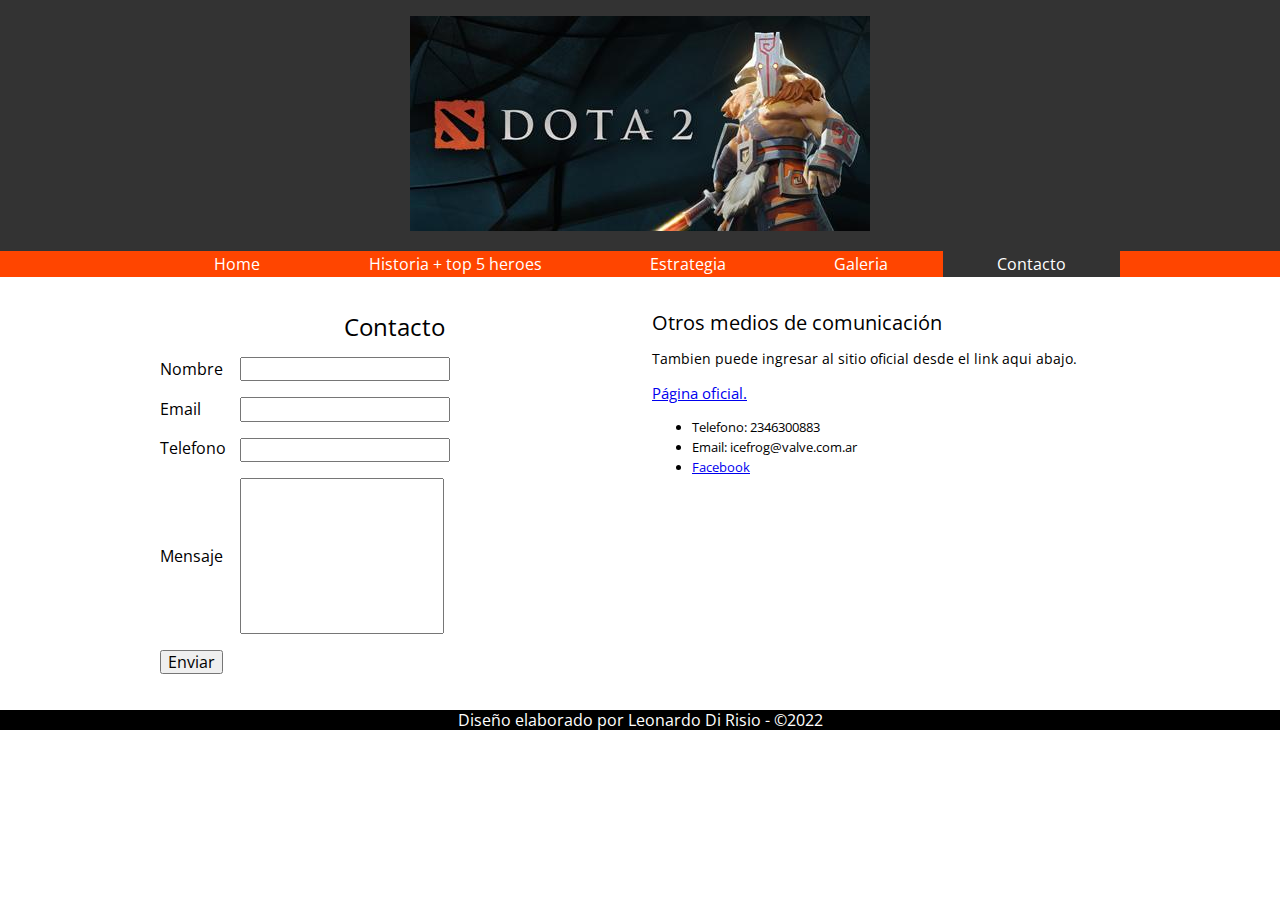
<file: contacto.html>
<!DOCTYPE html>
<html lang="en">

<head>
    <meta charset="UTF-8">
    <meta name="viewport" content="width=device-width, initial-scale=1.0">
    <title>Dota 2</title>
    <link rel="preconnect" href="https://fonts.googleapis.com">
    <link rel="preconnect" href="https://fonts.gstatic.com" crossorigin>
    <link href="https://fonts.googleapis.com/css2?family=Open+Sans:wght@300;400;700&display=swap" rel="stylesheet">
    <link href="css/normalize.css" rel="stylesheet">
    <link href="css/transportes.css" rel="stylesheet">

</head>

<body>
    <header>
        <div class="holder">
            <img src="img/LOGO.jpg" alt="Transportes X">
        </div>

    </header>
    <nav>
        <ul class="holder">
            <li><a href="index.html">Home</a></li>
            <li><a href="nosotros.html">Historia + top 5 heroes</a></li>
            <li><a href="servicios.html">Estrategia</a></li>
            <li><a href="galeria.html">Galeria</a></li>
            <li><a class="activo" href="contacto.html">Contacto</a></li>

        </ul>

    </nav>
    <main class="holder contacto">
        <div>
            <h2>Contacto</h2>
            <form action="" method="" class="formulario">
                <p> 
                   <label for="Nombre">Nombre</label>
                   <input type="text" name=""> 
                </p>
                <p>
                    <label for="email">Email</label>
                    <input type="text" name="">
                </p>
                <p>
                    <label for="Telefono">Telefono</label>
                    <input type="text" name="">
                </p>
                <p>
                    <label for="mensaje">Mensaje</label>
                    <textarea name=""></textarea>
                </p>
                <p>
                    <input type="submit" value="Enviar">
                </p>
            </form>
        </div>
        <div class="datos">
            <h2>Otros medios de comunicación</h2>
            <p>Tambien puede ingresar al sitio oficial desde el link aqui abajo.</p>
            <a class="home" href="https://www.dota2.com/home">Página oficial.</a>
            <ul>
                <li>Telefono: 2346300883</li>
                <li>Email: icefrog@valve.com.ar</li>
                <li><a href="https://www.facebook.com/gaming/dota2">Facebook</a></li>
            </ul>
            
        </div>
    </main>

    <footer>
        <p>Diseño elaborado por Leonardo Di Risio - &copy;2022</p>

    </footer>
</body>

</html
</file>
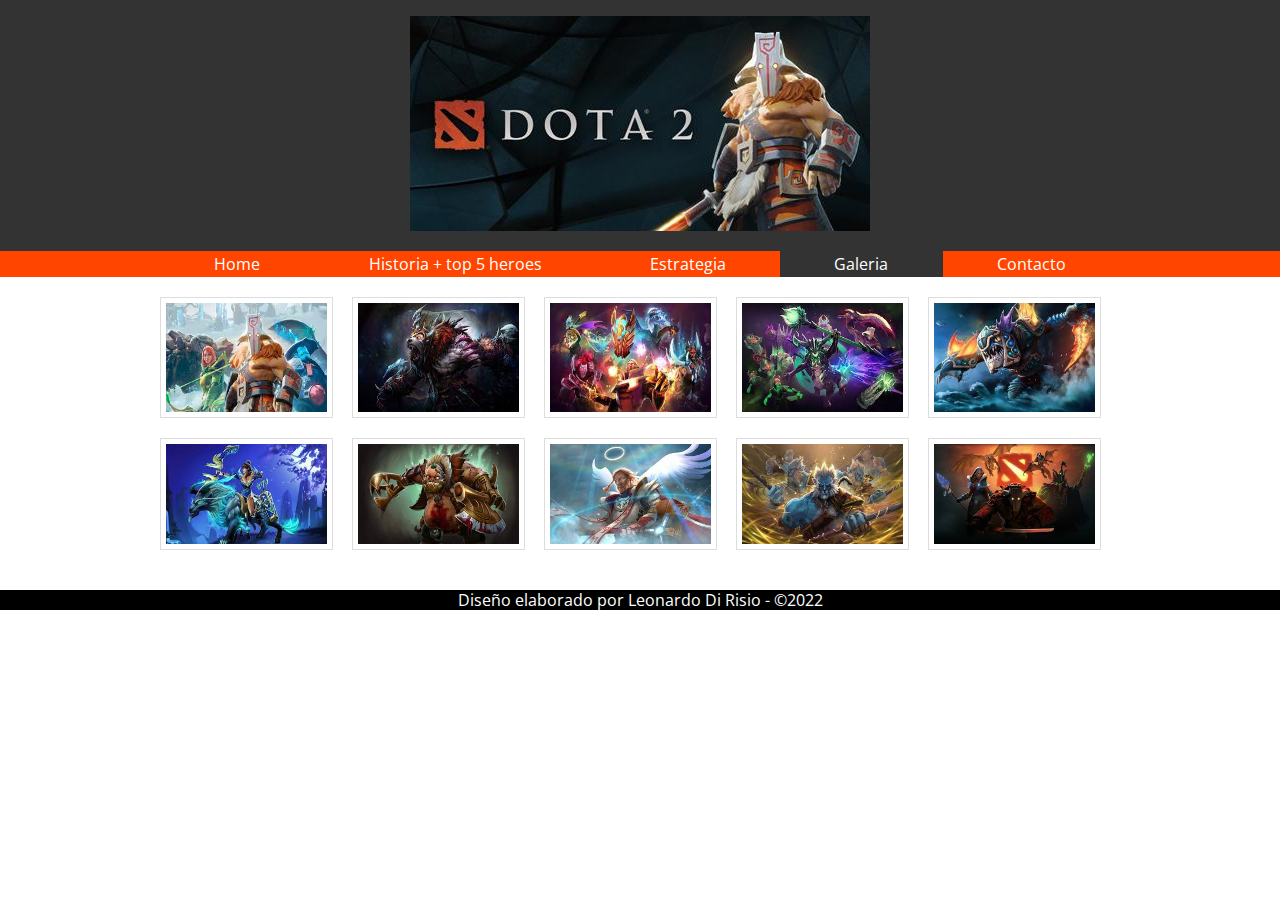
<file: galeria.html>
<!DOCTYPE html>
<html lang="en">
<head>
  <meta charset="UTF-8">
  <meta name="viewport" content="width=device-width, initial-scale=1.0">
  <title>Dota 2</title>
  <link rel="preconnect" href="https://fonts.googleapis.com">
  <link rel="preconnect" href="https://fonts.gstatic.com" crossorigin>
  <link href="https://fonts.googleapis.com/css2?family=Open+Sans:wght@300;400;700&display=swap" rel="stylesheet">
  <link href="css/normalize.css" rel="stylesheet">
  <link href="css/transportes.css" rel="stylesheet">
</head>
<body>
  <header>
    <div class="holder">
      <img src="img/LOGO.jpg" alt="Transportes X">
    </div>
  </header>
  <nav>
    <ul class="holder">
      <li><a href="index.html">Home</a></li>
      <li><a href="nosotros.html">Historia + top 5 heroes</a></li>
      <li><a href="servicios.html">Estrategia</a></li>
      <li><a class="activo" href="galeria.html">Galeria</a></li>
      <li><a href="contacto.html">Contacto</a></li>
    </ul>
  </nav>
  <main class="holder">
    <div class="galeria">
      <img src="img/galeria/uno.jpg" alt="uno" onclick="showModal('img/galeria/uno.jpg')">
      <img src="img/galeria/dos.jpg" alt="dos" onclick="showModal('img/galeria/dos.jpg')">
      <img src="img/galeria/tres.jpg" alt="tres" onclick="showModal('img/galeria/tres.jpg')">
      <img src="img/galeria/cuatro.jpg" alt="cuatro" onclick="showModal('img/galeria/cuatro.jpg')">
      <img src="img/galeria/cinco.jpg" alt="cinco" onclick="showModal('img/galeria/cinco.jpg')">
      <img src="img/galeria/seis.jpg" alt="seis" onclick="showModal('img/galeria/seis.jpg')">
      <img src="img/galeria/siete.jpg" alt="siete" onclick="showModal('img/galeria/siete.jpg')">
      <img src="img/galeria/ocho.jpg" alt="ocho" onclick="showModal('img/galeria/ocho.jpg')">
      <img src="img/galeria/nueve.jpg" alt="nueve" onclick="showModal('img/galeria/nueve.jpg')">
      <img src="img/galeria/diez.jpg" alt="diez" onclick="showModal('img/galeria/diez.jpg')">
    </div>
  </main>
  <footer>
    <p>Diseño elaborado por Leonardo Di Risio - &copy;2022</p>
  </footer>
  <script>
    function showModal(src) {
      const modal = document.createElement('div');
      modal.classList.add('modal');

      const modalImg = document.createElement('img');
      modalImg.src = src;
      modalImg.alt = 'Imagen de la "galeria"';

      modal.appendChild(modalImg);
  document.body.appendChild(modal);

  modal.addEventListener('click', () => {
    modal.remove();
  });
}
</file>
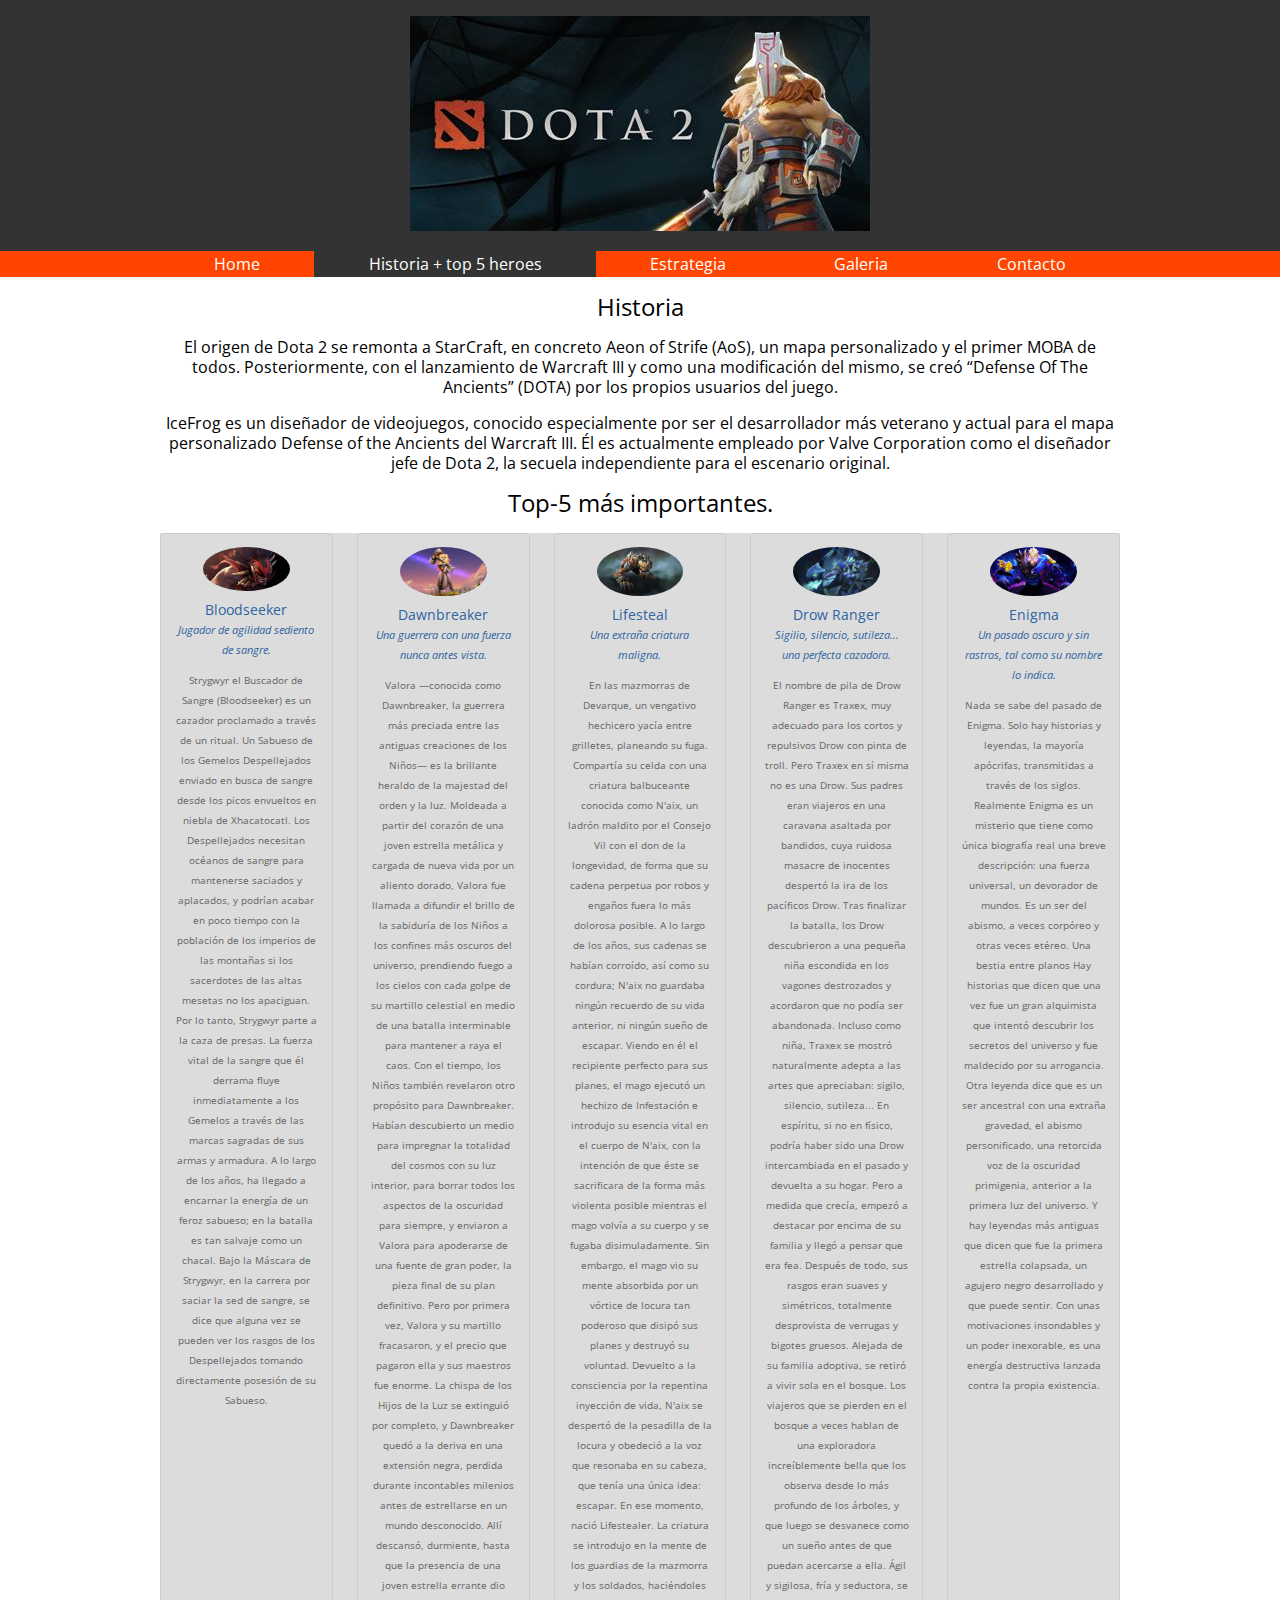
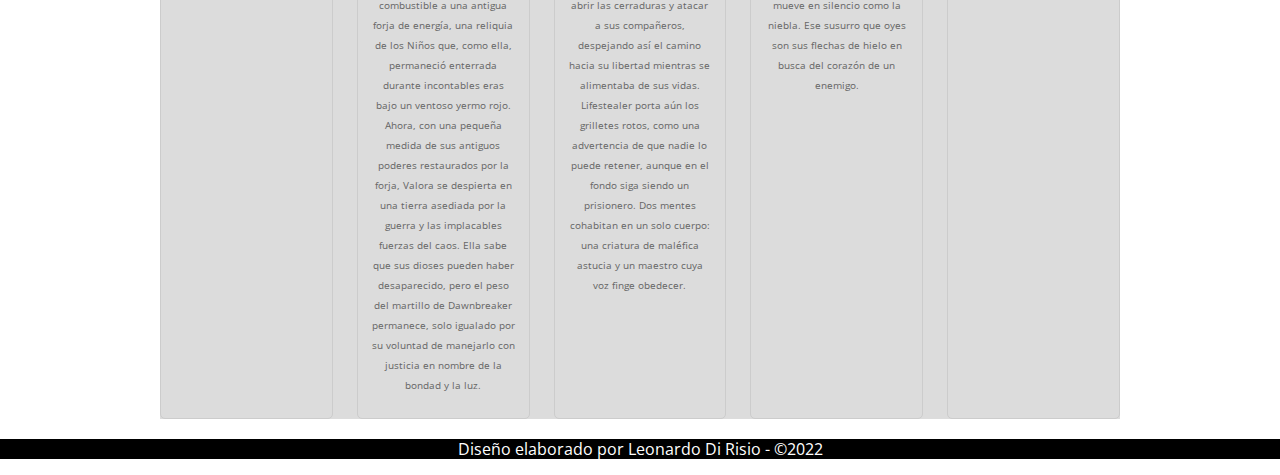
<file: nosotros.html>
<!DOCTYPE html>
<html lang="en">

<head>
    <meta charset="UTF-8">
    <meta name="viewport" content="width=device-width, initial-scale=1.0">
    <title>Dota 2</title>
    <link rel="preconnect" href="https://fonts.googleapis.com">
    <link rel="preconnect" href="https://fonts.gstatic.com" crossorigin>
    <link href="https://fonts.googleapis.com/css2?family=Open+Sans:wght@300;400;700&display=swap" rel="stylesheet">
    <link href="css/normalize.css" rel="stylesheet">
    <link href="css/transportes.css" rel="stylesheet">

</head>

<body>
    <header>
        <div class="holder">
            <img src="img/LOGO.jpg" alt="Transportes X">
        </div>

    </header>
    <nav>
        <ul class="holder">
            <li><a href="index.html">Home</a></li>
            <li><a class="activo" href="nosotros.html">Historia + top 5 heroes</a></li>
            <li><a href="servicios.html">Estrategia</a></li>
            <li><a href="galeria.html">Galeria</a></li>
            <li><a href="contacto.html">Contacto</a></li>

        </ul>

    </nav>
    <main class="holder">
        <div class="historia">
            <h2>Historia</h2>
            <p>El origen de Dota 2 se remonta a StarCraft, en concreto Aeon of Strife (AoS), un mapa personalizado y el
                primer MOBA de todos. Posteriormente, con el lanzamiento de Warcraft III y como una modificación del
                mismo, se creó “Defense Of The Ancients” (DOTA) por los propios usuarios del juego.</p>
            <p>IceFrog es un diseñador de videojuegos, conocido especialmente por ser el desarrollador más veterano y
                actual para el mapa personalizado Defense of the Ancients del Warcraft III. Él es actualmente empleado
                por Valve Corporation como el diseñador jefe de Dota 2, la secuela independiente para el escenario
                original.</p>
        </div>
        <div class="staff">
            <h2>Top-5 más importantes.</h2>
            <div class="personas">
                <div class="persona">
                    <img src="img/nosotros/blood.jpg" alt="blood">
                    <h5>Bloodseeker</h5>
                    <h6>Jugador de agilidad sediento de sangre.</h6>
                    <p>Strygwyr el Buscador de Sangre (Bloodseeker) es un cazador proclamado a través de un ritual. Un
                        Sabueso de los Gemelos Despellejados enviado en busca de sangre desde los picos envueltos en
                        niebla de Xhacatocatl. Los Despellejados necesitan océanos de sangre para mantenerse saciados y
                        aplacados, y podrían acabar en poco tiempo con la población de los imperios de las montañas si
                        los sacerdotes de las altas mesetas no los apaciguan. Por lo tanto, Strygwyr parte a la caza de
                        presas. La fuerza vital de la sangre que él derrama fluye inmediatamente a los Gemelos a través
                        de las marcas sagradas de sus armas y armadura. A lo largo de los años, ha llegado a encarnar la
                        energía de un feroz sabueso; en la batalla es tan salvaje como un chacal. Bajo la Máscara de
                        Strygwyr, en la carrera por saciar la sed de sangre, se dice que alguna vez se pueden ver los
                        rasgos de los Despellejados tomando directamente posesión de su Sabueso.</p>
                </div>
                <div class="persona">
                    <img src="img/nosotros/daw.png" alt="daw">
                    <h5>Dawnbreaker</h5>
                    <h6>Una guerrera con una fuerza nunca antes vista.</h6>
                    <p>Valora —conocida como Dawnbreaker, la guerrera más preciada entre las antiguas creaciones de los
                        Niños— es la brillante heraldo de la majestad del orden y la luz. Moldeada a partir del corazón
                        de una joven estrella metálica y cargada de nueva vida por un aliento dorado, Valora fue llamada
                        a difundir el brillo de la sabiduría de los Niños a los confines más oscuros del universo,
                        prendiendo fuego a los cielos con cada golpe de su martillo celestial en medio de una batalla
                        interminable para mantener a raya el caos.
                        Con el tiempo, los Niños también revelaron otro propósito para Dawnbreaker. Habían descubierto
                        un medio para impregnar la totalidad del cosmos con su luz interior, para borrar todos los
                        aspectos de la oscuridad para siempre, y enviaron a Valora para apoderarse de una fuente de gran
                        poder, la pieza final de su plan definitivo. Pero por primera vez, Valora y su martillo
                        fracasaron, y el precio que pagaron ella y sus maestros fue enorme. La chispa de los Hijos de la
                        Luz se extinguió por completo, y Dawnbreaker quedó a la deriva en una extensión negra, perdida
                        durante incontables milenios antes de estrellarse en un mundo desconocido.
                        Allí descansó, durmiente, hasta que la presencia de una joven estrella errante dio combustible a
                        una antigua forja de energía, una reliquia de los Niños que, como ella, permaneció enterrada
                        durante incontables eras bajo un ventoso yermo rojo. Ahora, con una pequeña medida de sus
                        antiguos poderes restaurados por la forja, Valora se despierta en una tierra asediada por la
                        guerra y las implacables fuerzas del caos. Ella sabe que sus dioses pueden haber desaparecido,
                        pero el peso del martillo de Dawnbreaker permanece, solo igualado por su voluntad de manejarlo
                        con justicia en nombre de la bondad y la luz.</p>
                </div>
                <div class="persona">
                    <img src="img/nosotros/life.jpg" alt="life">
                    <h5>Lifesteal</h5>
                    <h6>Una extraña criatura maligna.</h6>
                    <p>En las mazmorras de Devarque, un vengativo hechicero yacía entre grilletes, planeando su fuga.
                        Compartía su celda con una criatura balbuceante conocida como N'aix, un ladrón maldito por el
                        Consejo Vil con el don de la longevidad, de forma que su cadena perpetua por robos y engaños
                        fuera lo más dolorosa posible. A lo largo de los años, sus cadenas se habían corroído, así como
                        su cordura; N'aix no guardaba ningún recuerdo de su vida anterior, ni ningún sueño de escapar.
                        Viendo en él el recipiente perfecto para sus planes, el mago ejecutó un hechizo de Infestación e
                        introdujo su esencia vital en el cuerpo de N'aix, con la intención de que éste se sacrificara de
                        la forma más violenta posible mientras el mago volvía a su cuerpo y se fugaba disimuladamente.
                        Sin embargo, el mago vio su mente absorbida por un vórtice de locura tan poderoso que disipó sus
                        planes y destruyó su voluntad. Devuelto a la consciencia por la repentina inyección de vida,
                        N'aix se despertó de la pesadilla de la locura y obedeció a la voz que resonaba en su cabeza,
                        que tenía una única idea: escapar.
                        En ese momento, nació Lifestealer. La criatura se introdujo en la mente de los guardias de la
                        mazmorra y los soldados, haciéndoles abrir las cerraduras y atacar a sus compañeros, despejando
                        así el camino hacia su libertad mientras se alimentaba de sus vidas. Lifestealer porta aún los
                        grilletes rotos, como una advertencia de que nadie lo puede retener, aunque en el fondo siga
                        siendo un prisionero. Dos mentes cohabitan en un solo cuerpo: una criatura de maléfica astucia y
                        un maestro cuya voz finge obedecer.</p>
                </div>
                <div class="persona">
                    <img src="img/nosotros/drow.jpg" alt="drow">
                    <h5>Drow Ranger</h5>
                    <h6>Sigilio, silencio, sutileza... una perfecta cazadora.</h6>
                    <p>El nombre de pila de Drow Ranger es Traxex, muy adecuado para los cortos y repulsivos Drow con
                        pinta de troll. Pero Traxex en sí misma no es una Drow. Sus padres eran viajeros en una caravana
                        asaltada por bandidos, cuya ruidosa masacre de inocentes despertó la ira de los pacíficos Drow.
                        Tras finalizar la batalla, los Drow descubrieron a una pequeña niña escondida en los vagones
                        destrozados y acordaron que no podía ser abandonada. Incluso como niña, Traxex se mostró
                        naturalmente adepta a las artes que apreciaban: sigilo, silencio, sutileza... En espíritu, si no
                        en físico, podría haber sido una Drow intercambiada en el pasado y devuelta a su hogar. Pero a
                        medida que crecía, empezó a destacar por encima de su familia y llegó a pensar que era fea.
                        Después de todo, sus rasgos eran suaves y simétricos, totalmente desprovista de verrugas y
                        bigotes gruesos.
                        Alejada de su familia adoptiva, se retiró a vivir sola en el bosque. Los viajeros que se pierden
                        en el bosque a veces hablan de una exploradora increíblemente bella que los observa desde lo más
                        profundo de los árboles, y que luego se desvanece como un sueño antes de que puedan acercarse a
                        ella. Ágil y sigilosa, fría y seductora, se mueve en silencio como la niebla. Ese susurro que
                        oyes son sus flechas de hielo en busca del corazón de un enemigo.</p>
                </div>
                <div class="persona">
                    <img src="img/nosotros/enigma.jpg" alt="enigma">
                    <h5>Enigma</h5>
                    <h6>Un pasado oscuro y sin rastros, tal como su nombre lo indica.</h6>
                    <p>Nada se sabe del pasado de Enigma. Solo hay historias y leyendas, la mayoría apócrifas,
                        transmitidas a través de los siglos. Realmente Enigma es un misterio que tiene como única
                        biografía real una breve descripción: una fuerza universal, un devorador de mundos. Es un ser
                        del abismo, a veces corpóreo y otras veces etéreo. Una bestia entre planos
                        Hay historias que dicen que una vez fue un gran alquimista que intentó descubrir los secretos
                        del universo y fue maldecido por su arrogancia. Otra leyenda dice que es un ser ancestral con
                        una extraña gravedad, el abismo personificado, una retorcida voz de la oscuridad primigenia,
                        anterior a la primera luz del universo. Y hay leyendas más antiguas que dicen que fue la primera
                        estrella colapsada, un agujero negro desarrollado y que puede sentir. Con unas motivaciones
                        insondables y un poder inexorable, es una energía destructiva lanzada contra la propia
                        existencia.</p>
                </div>
            </div>
        </div>
    </main>

    <footer>
        <p>Diseño elaborado por Leonardo Di Risio - &copy;2022</p>

    </footer>
</body>

</html
</file>
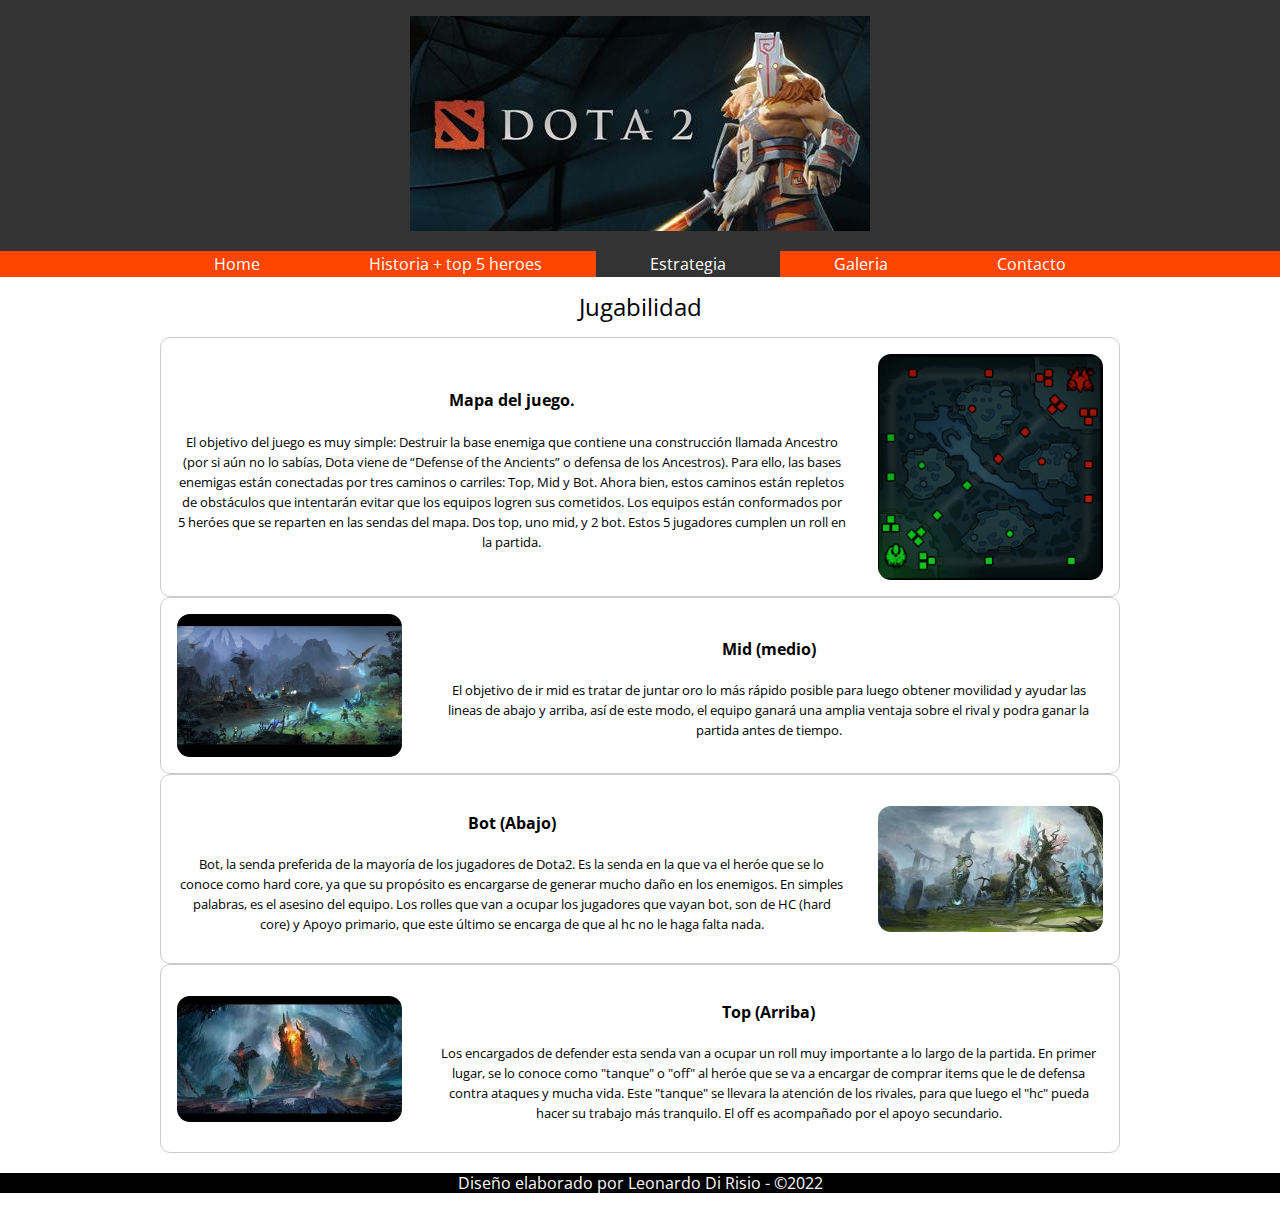
<file: servicios.html>
<!DOCTYPE html>
<html lang="en">

<head>
    <meta charset="UTF-8">
    <meta name="viewport" content="width=device-width, initial-scale=1.0">
    <title>Dota 2</title>
    <link rel="preconnect" href="https://fonts.googleapis.com">
    <link rel="preconnect" href="https://fonts.gstatic.com" crossorigin>
    <link href="https://fonts.googleapis.com/css2?family=Open+Sans:wght@300;400;700&display=swap" rel="stylesheet">
    <link href="css/normalize.css" rel="stylesheet">
    <link href="css/transportes.css" rel="stylesheet">

</head>

<body>
    <header>
        <div class="holder">
            <img src="img/LOGO.jpg" alt="Transportes X">
        </div>

    </header>
    <nav>
        <ul class="holder">
            <li><a href="index.html">Home</a></li>
            <li><a href="nosotros.html">Historia + top 5 heroes</a></li>
            <li><a class="activo" href="servicios.html">Estrategia</a></li>
            <li><a href="galeria.html">Galeria</a></li>
            <li><a href="contacto.html">Contacto</a></li>

        </ul>

    </nav>
    <main class="holder">
        <h2>Jugabilidad</h2>
        <div class="servicio">
            <img src="img/servicios/mapa.jpg" alt="mapa">
            <div class="info">
                <h4>Mapa del juego.</h4>
                <p>El objetivo del juego es muy simple: Destruir la base enemiga que contiene una construcción llamada
                    Ancestro (por si aún no lo sabías, Dota viene de “Defense of the Ancients” o defensa de los
                    Ancestros).
                    Para ello, las bases enemigas están conectadas por tres caminos o carriles: Top, Mid y Bot. Ahora
                    bien,
                    estos caminos están repletos de obstáculos que intentarán evitar que los equipos logren sus
                    cometidos.
                    Los equipos están conformados por 5 heróes que se reparten en las sendas del mapa. Dos top, uno mid,
                    y 2 bot. Estos 5 jugadores cumplen un roll en la partida.
                </p>
            </div>
        </div>
        <div class="servicio">
            <img src="img/servicios/mid.jpg" alt="mid">
            <div class="info">
                <h4>Mid (medio)</h4>
                <p>El objetivo de ir mid es tratar de juntar oro lo más rápido posible para luego obtener movilidad y
                    ayudar las lineas de abajo y arriba, así de este modo, el equipo ganará una amplia ventaja sobre el
                    rival y podra ganar la partida antes de tiempo.
                </p>
            </div>
        </div>
        <div class="servicio">
            <img src="img/servicios/bot.jpg" alt="bot">
            <div class="info">
                <h4>Bot (Abajo)</h4>
                <p>Bot, la senda preferida de la mayoría de los jugadores de Dota2. Es la senda en la que va el heróe
                    que se lo conoce como hard core, ya que su propósito es encargarse de generar mucho daño en los
                    enemigos. En simples palabras, es el asesino del equipo.
                    Los rolles que van a ocupar los jugadores que vayan bot, son de HC (hard core) y Apoyo primario, que
                    este último se encarga de que al hc no le haga falta nada.
                </p>
            </div>
        </div>
        <div class="servicio">
            <img src="img/servicios/top.jpg" alt="top">
            <div class="info">
                <h4>Top (Arriba)</h4>
                <p>Los encargados de defender esta senda van a ocupar un roll muy importante a lo largo de la partida.
                    En primer lugar, se lo conoce como "tanque" o "off" al heróe que se va a encargar de comprar items
                    que le de defensa contra ataques y mucha vida. Este "tanque" se llevara la atención de los rivales,
                    para que luego el "hc" pueda hacer su trabajo más tranquilo.
                    El off es acompañado por el apoyo secundario.
                </p>
            </div>
        </div>
    </main>

    <footer>
        <p>Diseño elaborado por Leonardo Di Risio - &copy;2022</p>

    </footer>
</body>

</html
</file>
<file: css/transportes.css>
/*font-family: 'Open Sans', sans-serif;
*/


body {
    font-family: 'Open Sans', sans-serif;
    font-size: 16px;
    line-height: 20px;
}

header {
    background-color: #333;
    padding: 16px 0;
}


nav {
    background-color: orangered;
    margin-bottom: 20px;
}

nav ul {
    list-style: none;
    margin: 0;
    padding: 0;
    display: flex;
}
nav ul li {
    flex-grow: 1;
}

nav ul li a {
    color: white;
    text-decoration: none;
    padding: 3px 6px;
    display: block;
    text-align: center;
}

nav ul li a:hover {
    background-color: black;
}

footer {
    background-color: black;
    clear: both;
    color: white;
    text-align: center;
    padding: 50 px 0;
    margin-top: 20px;
}

nav ul li a.activo {
    background-color: #333;
}

.holder {
    max-width: 960px;
    margin: 0 auto;
    text-align: center;
}







/* INICIO DE LA SECCION HOME */

    
h2 {
    color: black;
    font-weight: 400;
}

.bienvenidos {
    width: 75%;
    padding-right: 10px;
    box-sizing: border-box;
    background-color: orangered;
}

.testimonios{
    width: 25%;
    background-color: orangered;

}

.columnas{
    display: flex;
    justify-content: space-between;
}

.bienvenidos p{
    font-size: 20px;
}

.testimonio{
    background-color: white;
    padding: 18px;
}

.testimonio .cita{
    font-weight: bold;
    font-style: italic;
    font-size: 22px;
    display: block;
}
.testimonio .autor{
    font-size: 10px;
    text-align: center;
    display: block;
    margin: 12px 0;
}



/*FIN DEL HOME */

/* INICIO DE LA SECCION NOSOTROS */

historia p{
    font-size: 20px;
}

.personas{
    display: flex;
    justify-content: space-between;
    background-color: gainsboro;
}

.persona {
    border: 1px solid #ccc;
    border-radius: 5px;
    width: 18%;
    text-align: center;
    padding: 13px;
    box-sizing: border-box;
   
}
.persona img {
    border-radius: 50%;
    max-width: 60%;
    box-shadow: 0 0 5px rgba(0, 0, 0, 0,5);
}

.persona h5,
.persona h6 {
    margin: 0;
    font-weight: normal;
    color: #2e64a1;
}
.persona h5 {
    font-size: 14px;
    margin-top: 5px;
}
.persona h6{
    font-size: 11px;
    font-style: italic;
}
.persona p{
    color: #666;
    font-size: 10px;
}





/* FIN DE LA SECCION NOSOTRROS */

/* INICIO DE LA SECCION ESTRATEGIA */
.servicio{
    border: 1px solid #ccc;
    border-radius: 10px;
    padding: 16px;
    margin: 16 px 0;
    display: flex;
    gap: 32px;
    align-items: center;
}

.servicio .info p{
    font-size: 13px;
}

.servicio img{
    border-radius: 13px;
    display: block;
    max-width: 225px;
}

.servicio:nth-child(even) {
    flex-direction: row-reverse;
}

/* FIN DE LA SECCION SERVICIOS */

/* INICIO SECCION GALERIA */

.galeria {
    display: flex;
    flex-wrap: wrap;
    justify-content: flex-start;
}
.galeria img {
    width: 18%;
    border: 1px solid #ddd;
    padding: 0.3em;
    box-sizing: border-box;
    margin-bottom: 20px;
    margin-right: 2%;
}
/*FIN SECCION GALERIA */

/* INICIO CONTACTO */
.contacto {
    display: flex;
    gap: 24px;
}
.contacto div {
    width: 100%;
}
.datos p{
    font-size: 14px;
}
.datos ul li {
    font-size: 13px;
}
.formulario p {
    display: flex;
}
.formulario p label {
    min-width: 80px;
}
.formulario p label {
    display: flex;
    align-items: center;
}
.formulario p:nth-child(3){
    align-items: start;
}
.formulario textarea {
    resize: none;
    height: 150px;
}
.formulario input[type="sumbit"] {
    background: #6da9ed;
    box-shadow: 0 0 10px rgba(0, 0, 0, 0,5);
    color: white;
    font-size: 16px;
    padding: 6px 20px;
    width: auto;
    position: relative;
    left: 5rem;
    cursor: pointer;
}
.formulario input[type="sumbit"]:hover {
    background-color: #2e64a1;
}
.datos {
    font-size: 13px;
    text-align: justify;
}
.home {
    font-size: 15px;
    
}


/* FIN CONTACTO */
</file>
